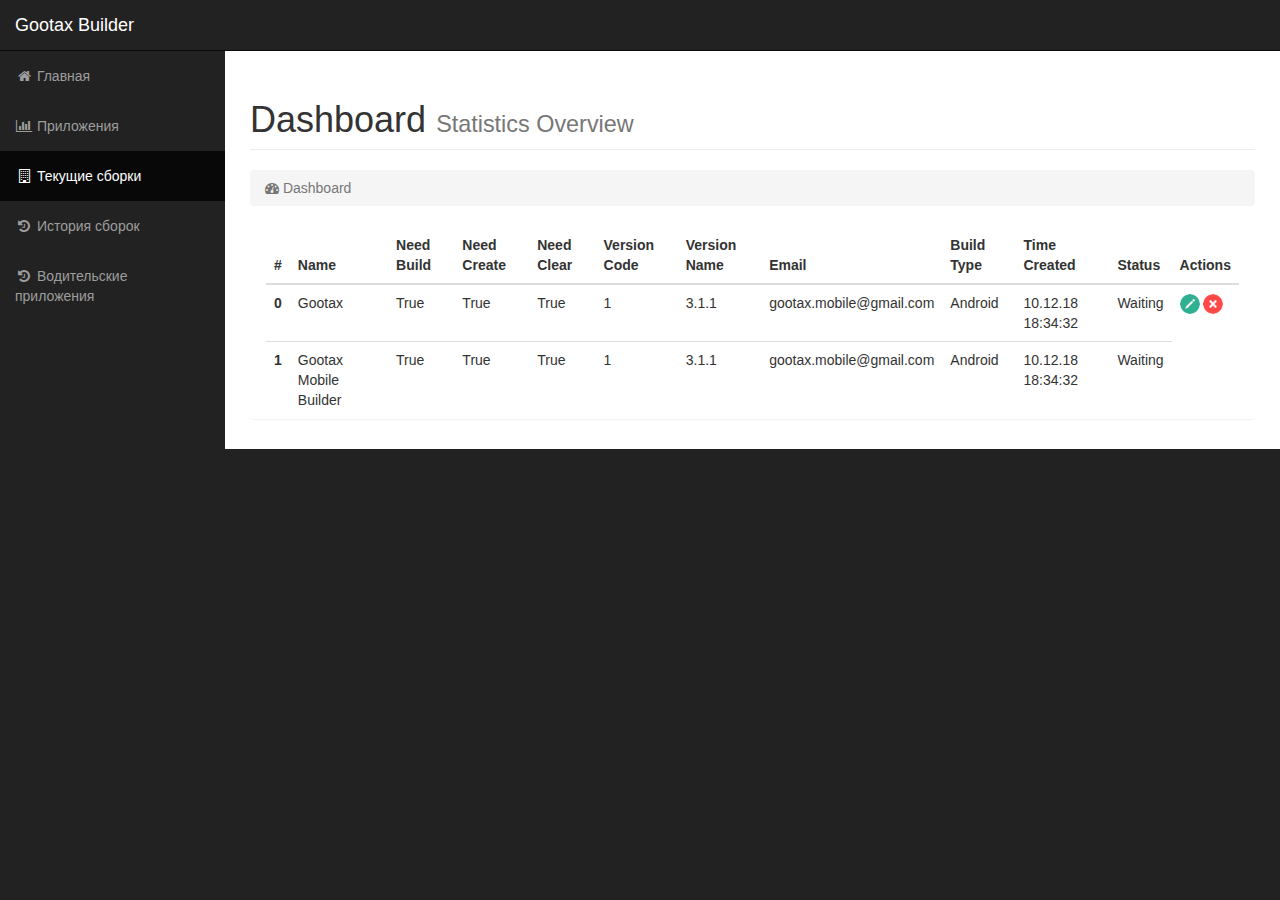
<file: frontend/templates/build-history.html>
<!DOCTYPE html>
<html lang="en">

<head>

    <meta charset="utf-8">
    <meta http-equiv="X-UA-Compatible" content="IE=edge">
    <meta name="viewport" content="width=device-width, initial-scale=1">
    <meta name="description" content="">
    <meta name="author" content="">

    <title>Gootax Mobile Builder</title>

    <!-- Bootstrap Core CSS -->
    <link href="../static/styles/css/bootstrap.min.css" rel="stylesheet">

    <!-- Custom CSS -->
    <link href="../static/styles/css/sb-admin.css" rel="stylesheet">

    <!-- Morris Charts CSS -->
    <link href="../static/styles/css/plugins/morris.css" rel="stylesheet">

    <!-- Custom Fonts -->
    <link href="../static/styles/font-awesome/css/font-awesome.min.css" rel="stylesheet" type="text/css">

    <!-- HTML5 Shim and Respond.js IE8 support of HTML5 elements and media queries -->
    <!-- WARNING: Respond.js doesn't work if you view the page via file:// -->
    <!--[if lt IE 9]>
    <script src="https://oss.maxcdn.com/libs/html5shiv/3.7.0/html5shiv.js"></script>
    <script src="https://oss.maxcdn.com/libs/respond.js/1.4.2/respond.min.js"></script>
    <![endif]-->

</head>

<body>

<div id="wrapper">

    <!-- Navigation -->
    <nav class="navbar navbar-inverse navbar-fixed-top" role="navigation">
        <!-- Brand and toggle get grouped for better mobile display -->
        <div class="navbar-header">
            <button type="button" class="navbar-toggle" data-toggle="collapse" data-target=".navbar-ex1-collapse">
                <span class="sr-only">Toggle navigation</span>
                <span class="icon-bar"></span>
                <span class="icon-bar"></span>
                <span class="icon-bar"></span>
            </button>
            <a class="navbar-brand" href="/index">Gootax Builder</a>


        </div>

        <!-- Sidebar Menu Items - These collapse to the responsive navigation menu on small screens -->
        <div class="collapse navbar-collapse navbar-ex1-collapse">
            <ul class="nav navbar-nav side-nav">
                <li>
                    <a href="/index"><i class="fa fa-fw fa-home"></i> Главная</a>
                </li>
                <li>
                    <a href="/app_list"><i class="fa fa-fw fa-bar-chart-o"></i> Приложения</a>
                </li>
                <li class="active">
                    <a href="/build_list"><i class="fa fa-fw fa-building-o"></i> Текущие сборки</a>
                </li>
                <li>
                    <a href="/build_list"><i class="fa fa-fw fa-history"></i> История сборок</a>
                </li>
                <li>
                    <a href="/driver_app_list"><i class="fa fa-fw fa-history"></i> Водительские приложения</a>
                </li>
            </ul>
        </div>
        <!-- /.navbar-collapse -->
    </nav>


    <div id="page-wrapper">

        <div class="container-fluid">

            <!-- Page Heading -->
            <div class="row">
                <div class="col-lg-12">
                    <h1 class="page-header">
                        Dashboard
                        <small>Statistics Overview</small>
                    </h1>
                    <ol class="breadcrumb">
                        <li class="active">
                            <i class="fa fa-dashboard"></i> Dashboard
                        </li>
                    </ol>
                </div>
            </div>
            <!-- /.row -->
            <div class="col-sm-12 panel">
                <table class="table">
                    <thead>
                    <tr>
                        <th scope="col">#</th>
                        <th scope="col">Name</th>
                        <th scope="col">Need Build</th>
                        <th scope="col">Need Create</th>
                        <th scope="col">Need Clear</th>
                        <th scope="col">Version Code</th>
                        <th scope="col">Version Name</th>
                        <th scope="col">Email</th>
                        <th scope="col">Build Type</th>
                        <th scope="col">Time Created</th>
                        <th scope="col">Status</th>
                        <th scope="col">Actions</th>
                    </tr>
                    </thead>
                    <tbody>
                    <tr>
                        <th scope="row">0</th>
                        <td>Gootax</td> <!-- Name -->
                        <td>True</td> <!-- Need Build -->
                        <td>True</td> <!-- Need Create -->
                        <td>True</td> <!-- Need Clear -->
                        <td>1</td> <!-- Version Code -->
                        <td>3.1.1</td> <!-- Version Name -->
                        <td>gootax.mobile@gmail.com</td> <!-- Email -->
                        <td>Android</td> <!-- Build Type -->
                        <td>10.12.18 18:34:32</td> <!-- Time Created -->
                        <td>Waiting</td> <!-- Status -->
                        <td>
                            <a href="/build_info">
                                <img height="20" width="20" src="../static/icon/edit_green.png" class="roundrect">
                            </a>

                            <a href="/build_delete">
                                <img height="20" width="20" src="../static/icon/close_red.png" class="roundrect">
                            </a>
                        </td>
                    </tr>


                    <tr>
                        <th scope="row">1</th>
                        <td>Gootax Mobile Builder</td> <!-- Name -->
                        <td>True</td> <!-- Need Build -->
                        <td>True</td> <!-- Need Create -->
                        <td>True</td> <!-- Need Clear -->
                        <td>1</td> <!-- Version Code -->
                        <td>3.1.1</td> <!-- Version Name -->
                        <td>gootax.mobile@gmail.com</td> <!-- Email -->
                        <td>Android</td> <!-- Build Type -->
                        <td>10.12.18 18:34:32</td> <!-- Time Created -->
                        <td>Waiting</td> <!-- Status -->

                    </tr>

                    </tbody>
                </table>
            </div>
            <!-- /.row -->

        </div>
        <!-- /.container-fluid -->

    </div>
    <!-- /#page-wrapper -->

</div>
<!-- /#wrapper -->

<!-- jQuery -->
<script src="../static/styles/js/jquery.js"></script>

<!-- Bootstrap Core JavaScript -->
<script src="../static/styles/js/bootstrap.min.js"></script>

<!-- Morris Charts JavaScript -->
<script src="../static/styles/js/plugins/morris/raphael.min.js"></script>
<script src="../static/styles/js/plugins/morris/morris.min.js"></script>
<script src="../static/styles/js/plugins/morris/morris-data.js"></script>

</body>

</html>
</file>
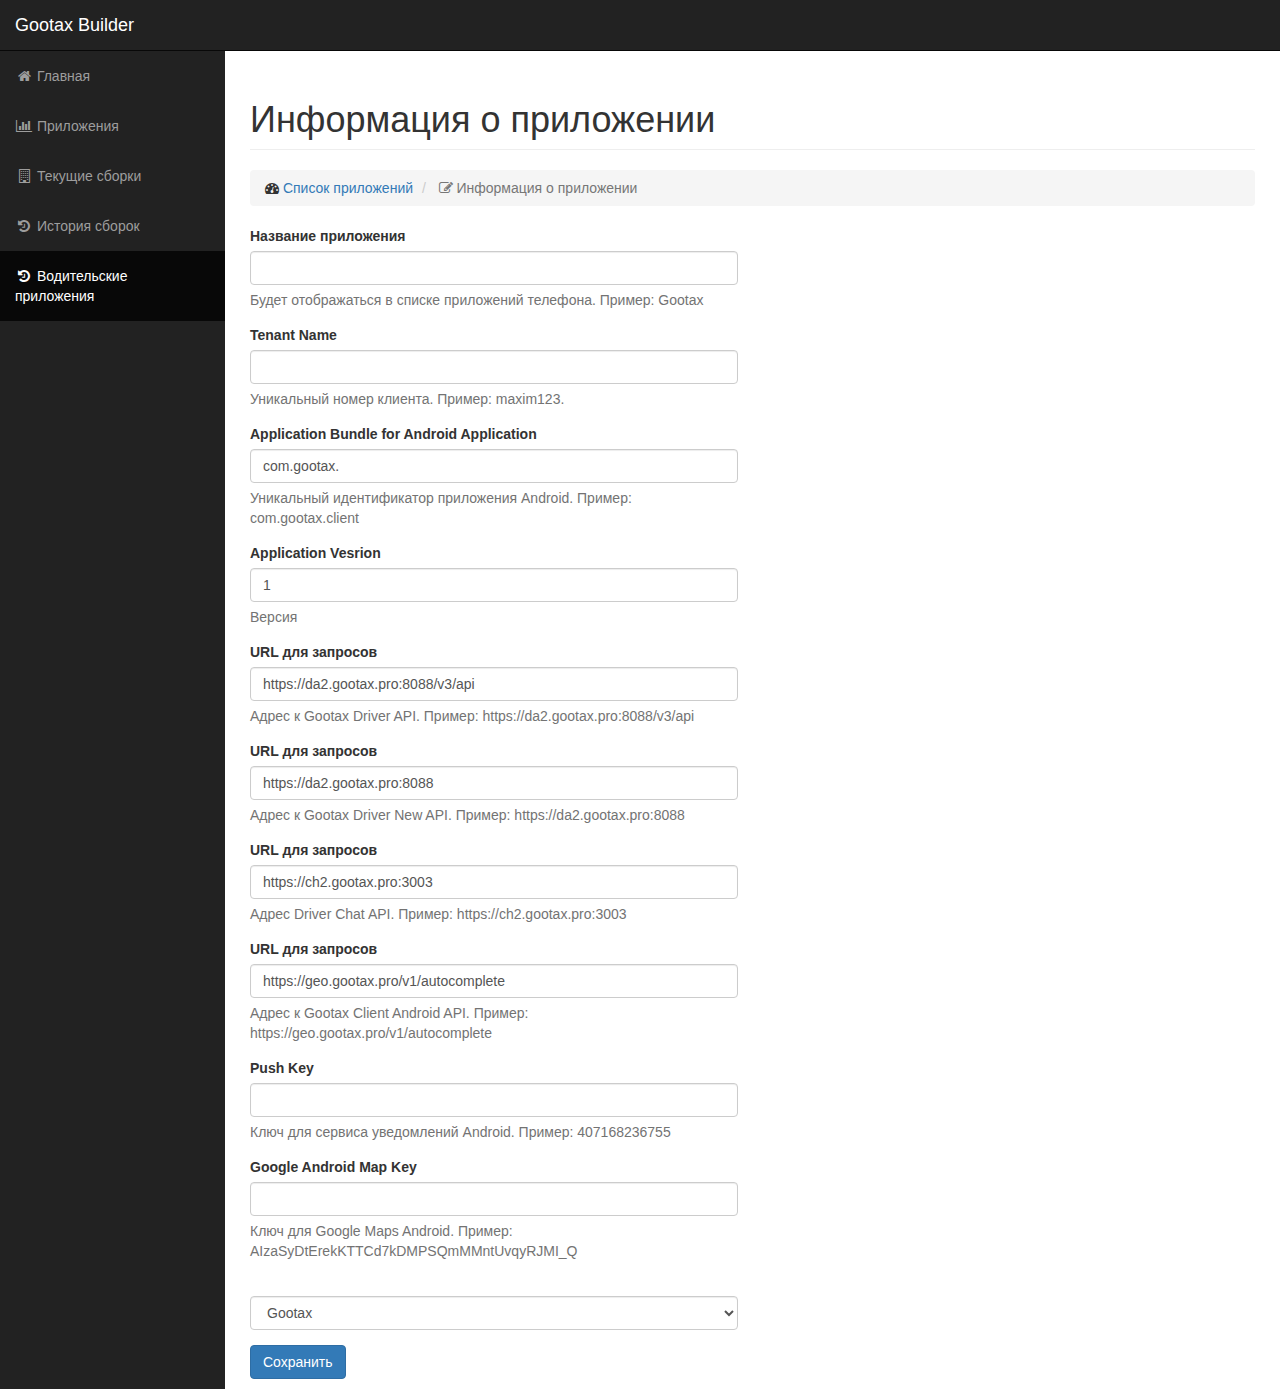
<file: frontend/templates/driver-app-create.html>
<!DOCTYPE html>
<html lang="en">

<head>

    <meta charset="utf-8">
    <meta http-equiv="X-UA-Compatible" content="IE=edge">
    <meta name="viewport" content="width=device-width, initial-scale=1">
    <meta name="description" content="">
    <meta name="author" content="">

    <title>Gootax Mobile Builder</title>

    <link rel="shortcut icon" href="../static/icon/favicon.ico" type="image/x-icon">

    <link rel="icon" href="../static/icon/favicon.ico" type="image/x-icon">

    <!-- Bootstrap Core CSS -->
    <link href="../static/styles/css/bootstrap.min.css" rel="stylesheet">

    <!-- Custom CSS -->
    <link href="../static/styles/css/sb-admin.css" rel="stylesheet">

    <!-- Custom Fonts -->
    <link href="../static/styles/font-awesome/css/font-awesome.min.css" rel="stylesheet" type="text/css">

    <!-- HTML5 Shim and Respond.js IE8 support of HTML5 elements and media queries -->
    <!-- WARNING: Respond.js doesn't work if you view the page via file:// -->
    <!--[if lt IE 9]>
    <script src="https://oss.maxcdn.com/libs/html5shiv/3.7.0/html5shiv.js"></script>
    <script src="https://oss.maxcdn.com/libs/respond.js/1.4.2/respond.min.js"></script>
    <![endif]-->

</head>

<body>

<div id="wrapper">

    <!-- Navigation -->
    <nav class="navbar navbar-inverse navbar-fixed-top" role="navigation">
        <!-- Brand and toggle get grouped for better mobile display -->
        <div class="navbar-header">
            <button type="button" class="navbar-toggle" data-toggle="collapse" data-target=".navbar-ex1-collapse">
                <span class="sr-only">Toggle navigation</span>
                <span class="icon-bar"></span>
                <span class="icon-bar"></span>
                <span class="icon-bar"></span>
            </button>
            <a class="navbar-brand" href="/index">Gootax Builder</a>
        </div>

        <!-- Sidebar Menu Items - These collapse to the responsive navigation menu on small screens -->
        <div class="collapse navbar-collapse navbar-ex1-collapse">
            <ul class="nav navbar-nav side-nav">
                <li>
                    <a href="/index"><i class="fa fa-fw fa-home"></i> Главная</a>
                </li>
                <li>
                    <a href="/app_list"><i class="fa fa-fw fa-bar-chart-o"></i> Приложения</a>
                </li>
                <li>
                    <a href="/build_list"><i class="fa fa-fw fa-building-o"></i> Текущие сборки</a>
                </li>
                <li>
                    <a href="/build_list"><i class="fa fa-fw fa-history"></i> История сборок</a>
                </li>
                <li class="active">
                    <a href="/driver_app_list"><i class="fa fa-fw fa-history"></i> Водительские приложения</a>
                </li>
            </ul>
        </div>
        <!-- /.navbar-collapse -->
    </nav>

    <div id="page-wrapper">

        <div class="container-fluid">

            <!-- Page Heading -->
            <div class="row">
                <div class="col-lg-12">
                    <h1 class="page-header">
                        Информация о приложении
                    </h1>
                    <ol class="breadcrumb">
                        <li>
                            <i class="fa fa-dashboard"></i> <a href="/driver_app_list">Список приложений</a>
                        </li>
                        <li class="active">
                            <i class="fa fa-edit"></i> Информация о приложении
                        </li>
                    </ol>
                </div>
            </div>
            <!-- /.row -->

            <div class="row">
                <form role="form" action="/driver_app_save" id="saveApplication" method="post" enctype="multipart/form-data">
                    <div class="col-lg-6">


                        <div class="form-group">
                            <label>Название приложения</label>
                            <input type="text" class="form-control" name="app_name" required>
                            <p class="help-block">Будет отображаться в списке приложений телефона. Пример: Gootax</p>
                        </div>

                        <div class="form-group">
                            <label>Tenant Name</label>
                            <input type="text" class="form-control" name="tenant_name" required>
                            <p class="help-block">Уникальный номер клиента. Пример: maxim123.</p>
                        </div>


                        <div class="form-group">
                            <label>Application Bundle for Android Application</label>
                            <input type="text" class="form-control" name="bundle" value="com.gootax." required>
                            <p class="help-block">Уникальный идентификатор приложения Android. Пример:
                                com.gootax.client</p>
                        </div>

                        <div class="form-group">
                            <label>Application Vesrion</label>
                            <input type="number" class="form-control" name="version_app" required value=1>
                            <p class="help-block">Версия</p>
                        </div>

                        <div class="form-group">
                            <label>URL для запросов</label>
                            <input type="text" class="form-control" name="host"
                                   value="https://da2.gootax.pro:8088/v3/api" required>
                            <p class="help-block">Адрес к Gootax Driver API. Пример:
                                https://da2.gootax.pro:8088/v3/api</p>
                        </div>

                        <div class="form-group">
                            <label>URL для запросов</label>
                            <input type="text" class="form-control" name="new_host"
                                   value="https://da2.gootax.pro:8088" required>
                            <p class="help-block">Адрес к Gootax Driver New API. Пример:
                                https://da2.gootax.pro:8088</p>
                        </div>

                        <div class="form-group">
                            <label>URL для запросов</label>
                            <input type="text" class="form-control" name="chat_host"
                                   value="https://ch2.gootax.pro:3003" required>
                            <p class="help-block">Адрес Driver Chat API. Пример:
                                https://ch2.gootax.pro:3003</p>
                        </div>

                        <div class="form-group">
                            <label>URL для запросов</label>
                            <input type="text" class="form-control" name="geocode_host"
                                   value="https://geo.gootax.pro/v1/autocomplete" required>
                            <p class="help-block">Адрес к Gootax Client Android API. Пример:
                                https://geo.gootax.pro/v1/autocomplete</p>
                        </div>

                        <div class="form-group">
                            <label>Push Key</label>
                            <input type="text" class="form-control" name="push_key" required>
                            <p class="help-block">Ключ для сервиса уведомлений Android. Пример: 407168236755</p>
                        </div>


                        <div class="form-group">
                            <label>Google Android Map Key</label>
                            <input type="text" class="form-control" name="google_map_key" required>
                            <p class="help-block">Ключ для Google Maps Android. Пример:
                                AIzaSyDtErekKTTCd7kDMPSQmMMntUvqyRJMI_Q</p>
                        </div>


                        <div class="form-group">
                            <label></label>
                            <select class="form-control" name="app_type">
                                <option value='1' selected>
                                    Gootax
                                </option>
                                <option value='2'>
                                    Индивидуальная
                                </option>
                            </select>
                        </div>


                            <button type="submit" class="btn btn-primary">Сохранить</button>
                    </div>

                </form>
            </div>

            <!-- /.row -->

        </div>
        <!-- /.container-fluid -->

    </div>
    <!-- /#page-wrapper -->

</div>
<!-- /#wrapper -->

<!-- jQuery -->
<script src="../static/styles/js/jquery.js"></script>
<script src="../static/js/driver-create.js"></script>

<!-- Bootstrap Core JavaScript -->
<script src="../static/styles/js/bootstrap.min.js"></script>

</body>

</html>
</file>
<file: frontend/static/styles/css/plugins/morris.css>
.morris-hover{position:absolute;z-index:1000}.morris-hover.morris-default-style{border-radius:10px;padding:6px;color:#666;background:rgba(255,255,255,0.8);border:solid 2px rgba(230,230,230,0.8);font-family:sans-serif;font-size:12px;text-align:center}.morris-hover.morris-default-style .morris-hover-row-label{font-weight:bold;margin:0.25em 0}
.morris-hover.morris-default-style .morris-hover-point{white-space:nowrap;margin:0.1em 0}
</file>
<file: frontend/static/styles/css/sb-admin.css>
/*!
 * Start Bootstrap - SB Admin (http://startbootstrap.com/)
 * Copyright 2013-2016 Start Bootstrap
 * Licensed under MIT (https://github.com/BlackrockDigital/startbootstrap/blob/gh-pages/LICENSE)
 */

/* Global Styles */

body {
    margin-top: 100px;
    background-color: #222;
}

@media(min-width:768px) {
    body {
        margin-top: 50px;
    }
}


#page-wrapper {
    width: 100%;
    padding: 0;
    background-color: #fff;
}

.huge {
    font-size: 50px;
    line-height: normal;
}

.fill {
    top: 40px;
    left: 0;
    right: 0;
    bottom: 0;
    position: absolute;
    width: auto;
    height: auto;
}

@media(min-width:768px) {
    #wrapper {
        padding-left: 225px;
    }

    #page-wrapper {
        padding: 10px;
    }
}

/* Top Navigation */

.top-nav {
    padding: 0 15px;
}

.top-nav>li {
    display: inline-block;
    float: left;
}

.top-nav>li>a {
    padding-top: 15px;
    padding-bottom: 15px;
    line-height: 20px;
    color: #999;
}

.top-nav>li>a:hover,
.top-nav>li>a:focus,
.top-nav>.open>a,
.top-nav>.open>a:hover,
.top-nav>.open>a:focus {
    color: #fff;
    background-color: #000;
}

.top-nav>.open>.dropdown-menu {
    float: left;
    position: absolute;
    margin-top: 0;
    border: 1px solid rgba(0,0,0,.15);
    border-top-left-radius: 0;
    border-top-right-radius: 0;
    background-color: #fff;
    -webkit-box-shadow: 0 6px 12px rgba(0,0,0,.175);
    box-shadow: 0 6px 12px rgba(0,0,0,.175);
}

.top-nav>.open>.dropdown-menu>li>a {
    white-space: normal;
}

ul.message-dropdown {
    padding: 0;
    max-height: 250px;
    overflow-x: hidden;
    overflow-y: auto;
}

li.message-preview {
    width: 275px;
    border-bottom: 1px solid rgba(0,0,0,.15);
}

li.message-preview>a {
    padding-top: 15px;
    padding-bottom: 15px;
}

li.message-footer {
    margin: 5px 0;
}

ul.alert-dropdown {
    width: 200px;
}

/* Side Navigation */

@media(min-width:768px) {
    .side-nav {
        position: fixed;
        top: 51px;
        left: 225px;
        width: 225px;
        margin-left: -225px;
        border: none;
        border-radius: 0;
        overflow-y: auto;
        background-color: #222;
        bottom: 0;
        overflow-x: hidden;
        padding-bottom: 40px;
    }

    .side-nav>li>a {
        width: 225px;
    }

    .side-nav li a:hover,
    .side-nav li a:focus {
        outline: none;
        background-color: #000 !important;
    }
}

.side-nav>li>ul {
    padding: 0;
}

.side-nav>li>ul>li>a {
    display: block;
    padding: 10px 15px 10px 38px;
    text-decoration: none;
    color: #999;
}

.side-nav>li>ul>li>a:hover {
    color: #fff;
}

/* Flot Chart Containers */

.flot-chart {
    display: block;
    height: 400px;
}

.flot-chart-content {
    width: 100%;
    height: 100%;
}

/* Custom Colored Panels */

.huge {
    font-size: 40px;
}

.panel-green {
    border-color: #5cb85c;
}

.panel-green > .panel-heading {
    border-color: #5cb85c;
    color: #fff;
    background-color: #5cb85c;
}

.panel-green > a {
    color: #5cb85c;
}

.panel-green > a:hover {
    color: #3d8b3d;
}

.panel-red {
    border-color: #d9534f;
}

.panel-red > .panel-heading {
    border-color: #d9534f;
    color: #fff;
    background-color: #d9534f;
}

.panel-red > a {
    color: #d9534f;
}

.panel-red > a:hover {
    color: #b52b27;
}

.panel-yellow {
    border-color: #f0ad4e;
}

.panel-yellow > .panel-heading {
    border-color: #f0ad4e;
    color: #fff;
    background-color: #f0ad4e;
}

.panel-yellow > a {
    color: #f0ad4e;
}

.panel-yellow > a:hover {
    color: #df8a13;
}
</file>
